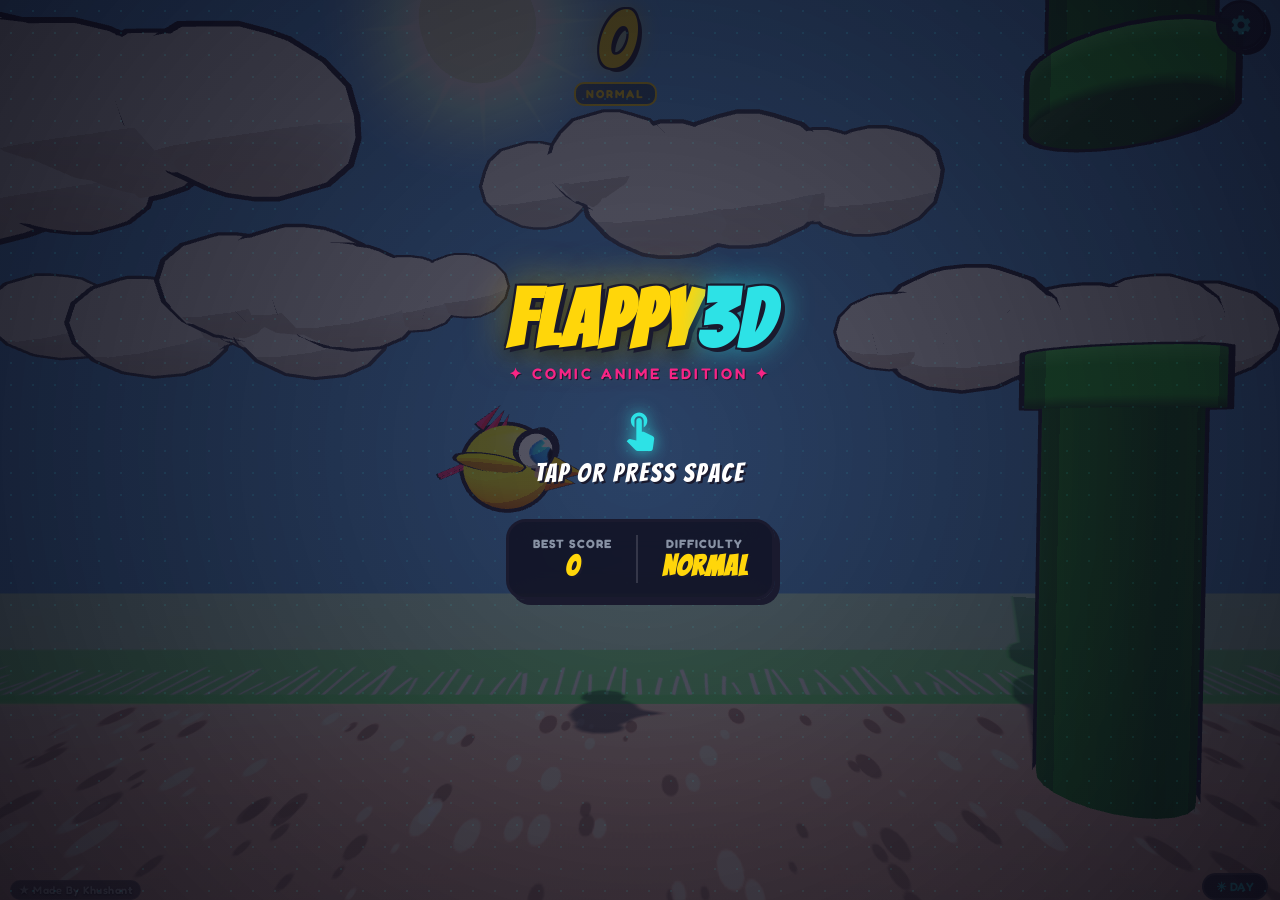
<file: game/index.html>
<!DOCTYPE html>
<html lang="en">
<head>
    <meta charset="UTF-8">
    <meta name="viewport" content="width=device-width, initial-scale=1.0, maximum-scale=1.0, user-scalable=no, viewport-fit=cover">
    <meta name="theme-color" content="#0f0e17">
    <meta name="description" content="Flappy Bird 3D - Anime Comic Arcade">
    <title>Flappy Bird 3D</title>
    <!-- Comic/Anime fonts: Bangers (title) + Fredoka (UI) -->
    <link rel="preconnect" href="https://fonts.googleapis.com">
    <link href="https://fonts.googleapis.com/css2?family=Bangers&family=Fredoka:wght@400;600;700&display=swap" rel="stylesheet">
    <link rel="stylesheet" href="css/style.css">
</head>
<body>
    <!-- 3D WebGL Canvas Container -->
    <div id="game-canvas-container"></div>

    <!-- Screen Flash Overlay (for score / hit effects) -->
    <div id="screen-flash"></div>

    <!-- FPS Counter -->
    <div id="fps-counter" style="display: none;">60 FPS</div>

    <!-- Bottom Left Subtle Author Badge -->
    <div id="bottom-watermark" class="bottom-author-badge">★ Made By Khushant</div>

    <!-- Weather / Time HUD badge -->
    <div id="weather-label" class="weather-label hidden">🌤 DAY</div>

    <!-- HUD Overlay -->
    <div id="hud-overlay">
        <div class="hud-left">
            <button id="hud-btn-pause" class="icon-btn ui-interactive" title="Pause Game" style="display: none;">
                <svg viewBox="0 0 24 24"><path d="M6 19h4V5H6v14zm8-14v14h4V5h-4z"/></svg>
            </button>
        </div>

        <div class="hud-center">
            <div id="hud-score">0</div>
            <div id="hud-difficulty-badge" class="difficulty-badge diff-normal">NORMAL</div>
        </div>

        <div class="hud-right">
            <button id="hud-btn-settings" class="icon-btn ui-interactive" title="Open Settings">
                <svg viewBox="0 0 24 24"><path d="M19.14 12.94c.04-.3.06-.61.06-.94 0-.32-.02-.64-.07-.94l2.03-1.58c.18-.14.23-.41.12-.61l-1.92-3.32c-.12-.22-.37-.29-.59-.22l-2.39.96c-.5-.38-1.03-.7-1.62-.94l-.36-2.54c-.04-.24-.24-.41-.48-.41h-3.84c-.24 0-.43.17-.47.41l-.36 2.54c-.59.24-1.13.57-1.62.94l-2.39-.96c-.22-.08-.47 0-.59.22L2.74 8.87c-.12.21-.08.47.12.61l2.03 1.58c-.05.3-.09.63-.09.94s.02.64.07.94l-2.03 1.58c-.18.14-.23.41-.12.61l1.92 3.32c.12.22.37.29.59.22l2.39-.96c.5.38 1.03.7 1.62.94l.36 2.54c.05.24.24.41.48.41h3.84c.24 0 .44-.17.47-.41l.36-2.54c.59-.24 1.13-.56 1.62-.94l2.39.96c.22.08.47 0 .59-.22l1.92-3.32c.12-.22.07-.47-.12-.61l-2.01-1.58zM12 15.6c-1.98 0-3.6-1.62-3.6-3.6s1.62-3.6 3.6-3.6 3.6 1.62 3.6 3.6-1.62 3.6-3.6 3.6z"/></svg>
            </button>
        </div>
    </div>

    <!-- Score Popup Word (NICE! / GREAT! / PERFECT!) -->
    <div id="score-popup" class="score-popup hidden"></div>

    <!-- Start / Title Screen -->
    <div id="start-screen" class="overlay-screen">
        <div class="title-banner">
            <h1 class="game-title">FLAPPY<span>3D</span></h1>
            <p class="subtitle">✦ COMIC ANIME EDITION ✦</p>
        </div>

        <div class="tap-hint">
            <svg class="tap-icon" viewBox="0 0 24 24"><path d="M9 11.24V7.5C9 6.12 10.12 5 11.5 5S14 6.12 14 7.5v3.74c1.21-.81 2-2.18 2-3.74C16 5.01 13.99 3 11.5 3S7 5.01 7 7.5c0 1.56.79 2.93 2 3.74zm9.84 4.63l-4.54-2.26c-.17-.07-.35-.11-.54-.11H13v-6c0-.83-.67-1.5-1.5-1.5S10 6.67 10 7.5v10.74l-3.43-.72c-.08-.01-.15-.02-.24-.02-.31 0-.59.13-.79.33l-.79.8 4.94 4.94c.27.27.65.43 1.06.43h6.79c.75 0 1.33-.55 1.44-1.28l.75-5.27c.01-.07.02-.14.02-.2 0-.62-.38-1.16-.91-1.38z"/></svg>
            <span>TAP OR PRESS SPACE</span>
        </div>

        <div class="start-info-card">
            <div class="info-item">
                <span>BEST SCORE</span>
                <span id="start-highscore" class="info-val">0</span>
            </div>
            <div class="info-divider"></div>
            <div class="info-item">
                <span>DIFFICULTY</span>
                <span id="start-difficulty" class="info-val">NORMAL</span>
            </div>
        </div>
    </div>

    <!-- Pause Screen -->
    <div id="pause-screen" class="overlay-screen hidden">
        <div class="game-over-card">
            <h2 class="game-over-title" style="color: #2DE2E6;">⏸ PAUSED</h2>
            <div style="margin: 16px 0; font-size: 1rem; color: #b0bec5;">Take a breather!</div>
            <div class="card-actions" style="flex-direction: column;">
                <button id="btn-resume" class="btn-primary">▶ RESUME</button>
            </div>
        </div>
    </div>

    <!-- Game Over Screen -->
    <div id="game-over-screen" class="overlay-screen hidden">
        <div class="game-over-card">
            <h2 class="game-over-title">GAME OVER!</h2>
            <div id="gameover-badge" class="new-best-badge hidden">★ NEW HIGH SCORE! ★</div>

            <div class="score-stats-grid">
                <div class="stat-box">
                    <div class="stat-label">SCORE</div>
                    <div id="gameover-score" class="stat-num">0</div>
                </div>
                <div class="stat-box">
                    <div class="stat-label">BEST</div>
                    <div id="gameover-highscore" class="stat-num">0</div>
                </div>
            </div>

            <div class="medal-section">
                <div class="stat-label" style="margin-bottom: 6px;">MEDAL</div>
                <div id="gameover-medal" class="medal-chip medal-none">NONE</div>
            </div>

            <div class="card-actions">
                <button id="btn-restart" class="btn-primary">PLAY AGAIN</button>
                <button id="btn-gameover-settings" class="btn-secondary">⚙</button>
            </div>
        </div>
    </div>

    <!-- Settings Modal -->
    <div id="settings-modal">
        <div class="settings-card">
            <div class="settings-header">
                <div class="settings-title-container">
                    <h2>⚙ SETTINGS</h2>
                    <span class="settings-author-badge">★ Made By Khushant</span>
                </div>
                <button id="btn-close-settings" class="close-btn" title="Close Settings">&times;</button>
            </div>

            <div class="settings-body">
                <!-- Group 1: Gameplay -->
                <div class="setting-group-title">🎮 Gameplay</div>
                <div class="setting-item">
                    <div class="setting-label">
                        <span class="setting-name">Difficulty</span>
                        <span class="setting-desc">Speed, gap size &amp; physics</span>
                    </div>
                    <select id="setting-difficulty" class="custom-select">
                        <option value="easy">Easy (Relaxed)</option>
                        <option value="normal">Normal (Classic)</option>
                        <option value="hard">Hard (Fast)</option>
                        <option value="insane">Insane (Moving)</option>
                    </select>
                </div>

                <div class="setting-item">
                    <div class="setting-label">
                        <span class="setting-name">Tap Force</span>
                        <span class="setting-desc">Jump bounce sensitivity</span>
                    </div>
                    <input id="setting-sensitivity" type="range" class="range-slider" min="70" max="130" value="100">
                </div>

                <!-- Group 2: Audio -->
                <div class="setting-group-title">🎵 Audio &amp; Sound</div>
                <div class="setting-item">
                    <div class="setting-label">
                        <span class="setting-name">Music</span>
                        <span class="setting-desc">Retro synthwave melody</span>
                    </div>
                    <label class="switch">
                        <input id="setting-music" type="checkbox">
                        <span class="slider"></span>
                    </label>
                </div>

                <div class="setting-item">
                    <div class="setting-label">
                        <span class="setting-name">Music Volume</span>
                    </div>
                    <input id="setting-music-vol" type="range" class="range-slider" min="0" max="100" value="60">
                </div>

                <div class="setting-item">
                    <div class="setting-label">
                        <span class="setting-name">Sound Effects</span>
                        <span class="setting-desc">Flap, chimes &amp; collisions</span>
                    </div>
                    <label class="switch">
                        <input id="setting-sfx" type="checkbox">
                        <span class="slider"></span>
                    </label>
                </div>

                <div class="setting-item">
                    <div class="setting-label">
                        <span class="setting-name">SFX Volume</span>
                    </div>
                    <input id="setting-sfx-vol" type="range" class="range-slider" min="0" max="100" value="80">
                </div>

                <!-- Group 3: Customization -->
                <div class="setting-group-title">🎨 Customization</div>
                <div class="setting-item">
                    <div class="setting-label">
                        <span class="setting-name">Bird Skin</span>
                        <span class="setting-desc">Anime-style 3D bird</span>
                    </div>
                    <select id="setting-skin" class="custom-select">
                        <option value="classic">Classic Goldie</option>
                        <option value="cyber">Cyber Neon</option>
                        <option value="phoenix">Crimson Phoenix</option>
                        <option value="shadow">Shadow Ninja</option>
                    </select>
                </div>

                <div class="setting-item">
                    <div class="setting-label">
                        <span class="setting-name">Pipe Style</span>
                        <span class="setting-desc">Toon obstacle theme</span>
                    </div>
                    <select id="setting-pipe" class="custom-select">
                        <option value="classic">Classic Emerald</option>
                        <option value="brass">Steampunk Brass</option>
                        <option value="cyber">Cyberpunk Glow</option>
                    </select>
                </div>

                <div class="setting-item">
                    <div class="setting-label">
                        <span class="setting-name">Sky &amp; Atmosphere</span>
                        <span class="setting-desc">Time of day &amp; weather</span>
                    </div>
                    <select id="setting-theme" class="custom-select">
                        <option value="dynamic">Dynamic Cycle (Auto)</option>
                        <option value="day">Sunny Afternoon</option>
                        <option value="sunset">Golden Sunset</option>
                        <option value="night">Midnight Stars</option>
                        <option value="rain">Thunderstorm &amp; Rain</option>
                    </select>
                </div>

                <!-- Group 4: Visuals -->
                <div class="setting-group-title">✨ Visuals &amp; Performance</div>
                <div class="setting-item">
                    <div class="setting-label">
                        <span class="setting-name">Quality Preset</span>
                        <span class="setting-desc">Shadows &amp; particles</span>
                    </div>
                    <select id="setting-graphics" class="custom-select">
                        <option value="high">High (Shadows + FX)</option>
                        <option value="medium">Medium</option>
                        <option value="low">Low (Battery Saver)</option>
                    </select>
                </div>

                <div class="setting-item">
                    <div class="setting-label">
                        <span class="setting-name">Show FPS</span>
                        <span class="setting-desc">Display frame counter</span>
                    </div>
                    <label class="switch">
                        <input id="setting-fps" type="checkbox">
                        <span class="slider"></span>
                    </label>
                </div>

                <!-- Group 5: Data -->
                <div class="setting-group-title">🗑 Data</div>
                <div class="setting-item" style="padding-top: 4px;">
                    <button id="btn-reset-scores" class="btn-danger">RESET HIGH SCORES</button>
                </div>
            </div>
        </div>
    </div>

    <!-- Scripts -->
    <script src="js/three.min.js"></script>
    <script src="js/textures.js"></script>
    <script src="js/audio.js"></script>
    <script src="js/models.js"></script>
    <script src="js/game.js"></script>
    <script src="js/ui.js"></script>
    <script>
        window.addEventListener('DOMContentLoaded', () => {
            const game = new FlappyGame();
            window.flappyGame = game;
            window.uiManager = new UIManager(game);
        });
    </script>
</body>
</html>
</file>
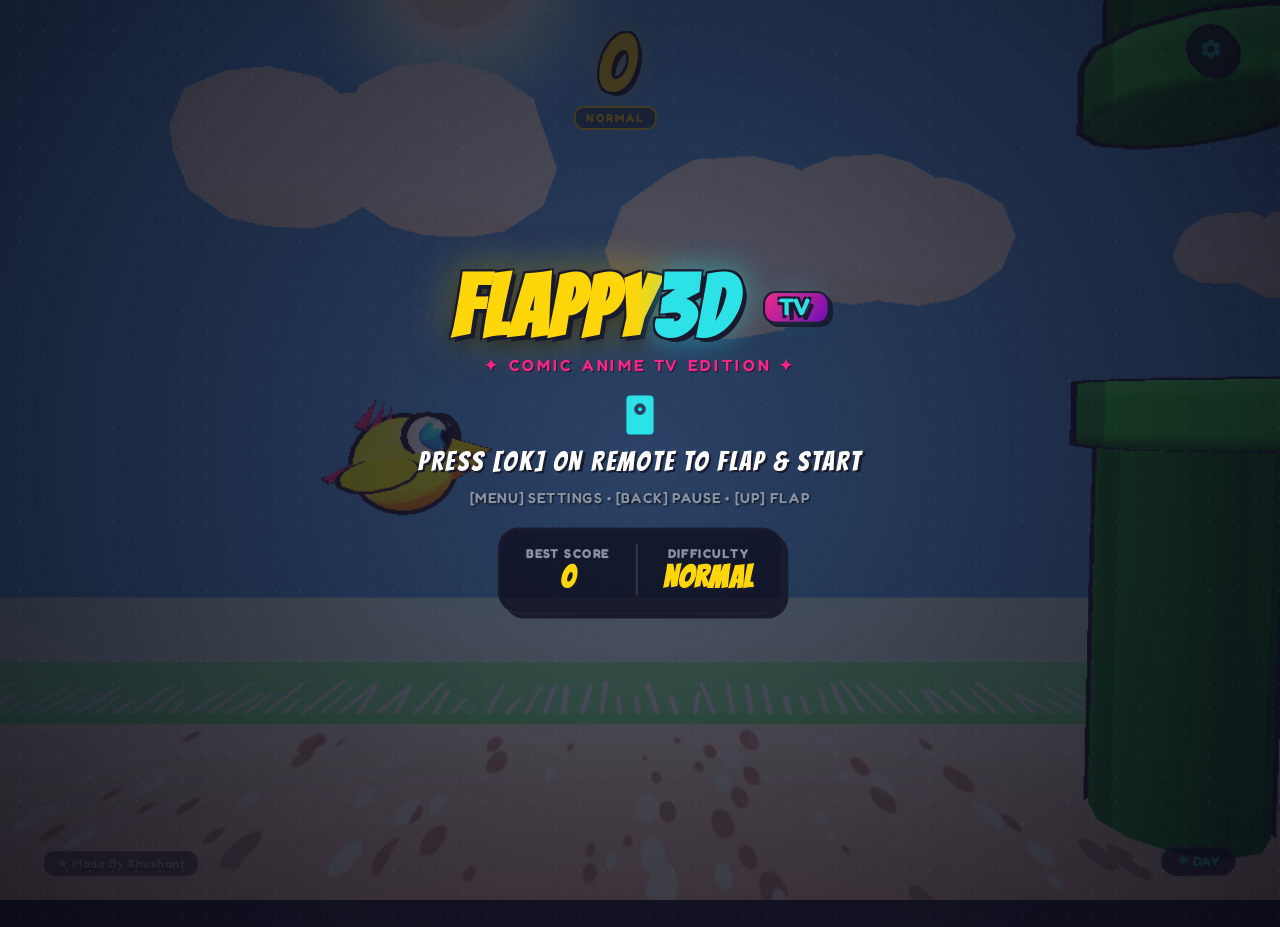
<file: tv/game/index.html>
<!DOCTYPE html>
<html lang="en">
<head>
    <meta charset="UTF-8">
    <meta name="viewport" content="width=device-width, initial-scale=1.0, maximum-scale=1.0, user-scalable=no, viewport-fit=cover">
    <meta name="theme-color" content="#0f0e17">
    <meta name="description" content="Flappy Bird 3D - Anime Comic Arcade">
    <title>Flappy Bird 3D</title>
    <!-- Comic/Anime fonts: Bangers (title) + Fredoka (UI) -->
    <link rel="preconnect" href="https://fonts.googleapis.com">
    <link href="https://fonts.googleapis.com/css2?family=Bangers&family=Fredoka:wght@400;600;700&display=swap" rel="stylesheet">
    <link rel="stylesheet" href="css/style.css">
</head>
<body>
    <!-- 3D WebGL Canvas Container -->
    <div id="game-canvas-container"></div>

    <!-- Screen Flash Overlay (for score / hit effects) -->
    <div id="screen-flash"></div>

    <!-- FPS Counter -->
    <div id="fps-counter" style="display: none;">60 FPS</div>

    <!-- Bottom Left Subtle Author Badge -->
    <div id="bottom-watermark" class="bottom-author-badge">★ Made By Khushant</div>

    <!-- Weather / Time HUD badge -->
    <div id="weather-label" class="weather-label hidden">🌤 DAY</div>

    <!-- HUD Overlay -->
    <div id="hud-overlay">
        <div class="hud-left">
            <button id="hud-btn-pause" class="icon-btn ui-interactive" title="Pause Game" style="display: none;">
                <svg viewBox="0 0 24 24"><path d="M6 19h4V5H6v14zm8-14v14h4V5h-4z"/></svg>
            </button>
        </div>

        <div class="hud-center">
            <div id="hud-score">0</div>
            <div id="hud-difficulty-badge" class="difficulty-badge diff-normal">NORMAL</div>
        </div>

        <div class="hud-right">
            <button id="hud-btn-settings" class="icon-btn ui-interactive" title="Open Settings">
                <svg viewBox="0 0 24 24"><path d="M19.14 12.94c.04-.3.06-.61.06-.94 0-.32-.02-.64-.07-.94l2.03-1.58c.18-.14.23-.41.12-.61l-1.92-3.32c-.12-.22-.37-.29-.59-.22l-2.39.96c-.5-.38-1.03-.7-1.62-.94l-.36-2.54c-.04-.24-.24-.41-.48-.41h-3.84c-.24 0-.43.17-.47.41l-.36 2.54c-.59.24-1.13.57-1.62.94l-2.39-.96c-.22-.08-.47 0-.59.22L2.74 8.87c-.12.21-.08.47.12.61l2.03 1.58c-.05.3-.09.63-.09.94s.02.64.07.94l-2.03 1.58c-.18.14-.23.41-.12.61l1.92 3.32c.12.22.37.29.59.22l2.39-.96c.5.38 1.03.7 1.62.94l.36 2.54c.05.24.24.41.48.41h3.84c.24 0 .44-.17.47-.41l.36-2.54c.59-.24 1.13-.56 1.62-.94l2.39.96c.22.08.47 0 .59-.22l1.92-3.32c.12-.22.07-.47-.12-.61l-2.01-1.58zM12 15.6c-1.98 0-3.6-1.62-3.6-3.6s1.62-3.6 3.6-3.6 3.6 1.62 3.6 3.6-1.62 3.6-3.6 3.6z"/></svg>
            </button>
        </div>
    </div>

    <!-- Score Popup Word (NICE! / GREAT! / PERFECT!) -->
    <div id="score-popup" class="score-popup hidden"></div>

    <!-- Start / Title Screen -->
    <div id="start-screen" class="overlay-screen">
        <div class="title-banner">
            <h1 class="game-title">FLAPPY<span>3D</span> <span class="tv-badge">TV</span></h1>
            <p class="subtitle">✦ COMIC ANIME TV EDITION ✦</p>
        </div>

        <div class="tap-hint">
            <svg class="tap-icon" viewBox="0 0 24 24"><path d="M7 2h10a2 2 0 0 1 2 2v16a2 2 0 0 1-2 2H7a2 2 0 0 1-2-2V4a2 2 0 0 1 2-2zm5 4a3 3 0 1 0 0 6 3 3 0 0 0 0-6zm0 2a1 1 0 1 1 0 2 1 1 0 0 1 0-2zm-3 8h6v2H9v-2zm0 3h6v2H9v-2z"/></svg>
            <span>PRESS [OK] ON REMOTE TO FLAP &amp; START</span>
            <div class="remote-subhint">[MENU] SETTINGS • [BACK] PAUSE • [UP] FLAP</div>
        </div>

        <div class="start-info-card">
            <div class="info-item">
                <span>BEST SCORE</span>
                <span id="start-highscore" class="info-val">0</span>
            </div>
            <div class="info-divider"></div>
            <div class="info-item">
                <span>DIFFICULTY</span>
                <span id="start-difficulty" class="info-val">NORMAL</span>
            </div>
        </div>
    </div>

    <!-- Pause Screen -->
    <div id="pause-screen" class="overlay-screen hidden">
        <div class="game-over-card">
            <h2 class="game-over-title" style="color: #2DE2E6;">⏸ PAUSED</h2>
            <div style="margin: 16px 0; font-size: 1rem; color: #b0bec5;">Take a breather!</div>
            <div class="card-actions" style="flex-direction: column;">
                <button id="btn-resume" class="btn-primary">▶ RESUME</button>
            </div>
        </div>
    </div>

    <!-- Game Over Screen -->
    <div id="game-over-screen" class="overlay-screen hidden">
        <div class="game-over-card">
            <h2 class="game-over-title">GAME OVER!</h2>
            <div id="gameover-badge" class="new-best-badge hidden">★ NEW HIGH SCORE! ★</div>

            <div class="score-stats-grid">
                <div class="stat-box">
                    <div class="stat-label">SCORE</div>
                    <div id="gameover-score" class="stat-num">0</div>
                </div>
                <div class="stat-box">
                    <div class="stat-label">BEST</div>
                    <div id="gameover-highscore" class="stat-num">0</div>
                </div>
            </div>

            <div class="medal-section">
                <div class="stat-label" style="margin-bottom: 6px;">MEDAL</div>
                <div id="gameover-medal" class="medal-chip medal-none">NONE</div>
            </div>

            <div class="card-actions">
                <button id="btn-restart" class="btn-primary">PLAY AGAIN</button>
                <button id="btn-gameover-settings" class="btn-secondary">⚙</button>
            </div>
        </div>
    </div>

    <!-- Settings Modal -->
    <div id="settings-modal">
        <div class="settings-card">
            <div class="settings-header">
                <div class="settings-title-container">
                    <h2>⚙ SETTINGS</h2>
                    <span class="settings-author-badge">★ Made By Khushant</span>
                </div>
                <button id="btn-close-settings" class="close-btn" title="Close Settings">&times;</button>
            </div>

            <div class="settings-body">
                <!-- Group 1: Gameplay -->
                <div class="setting-group-title">🎮 Gameplay</div>
                <div class="setting-item">
                    <div class="setting-label">
                        <span class="setting-name">Difficulty</span>
                        <span class="setting-desc">Speed, gap size &amp; physics</span>
                    </div>
                    <select id="setting-difficulty" class="custom-select">
                        <option value="easy">Easy (Relaxed)</option>
                        <option value="normal">Normal (Classic)</option>
                        <option value="hard">Hard (Fast)</option>
                        <option value="insane">Insane (Moving)</option>
                    </select>
                </div>

                <div class="setting-item">
                    <div class="setting-label">
                        <span class="setting-name">Tap Force</span>
                        <span class="setting-desc">Jump bounce sensitivity</span>
                    </div>
                    <input id="setting-sensitivity" type="range" class="range-slider" min="70" max="130" value="100">
                </div>

                <!-- Group 2: Audio -->
                <div class="setting-group-title">🎵 Audio &amp; Sound</div>
                <div class="setting-item">
                    <div class="setting-label">
                        <span class="setting-name">Music</span>
                        <span class="setting-desc">Retro synthwave melody</span>
                    </div>
                    <label class="switch">
                        <input id="setting-music" type="checkbox">
                        <span class="slider"></span>
                    </label>
                </div>

                <div class="setting-item">
                    <div class="setting-label">
                        <span class="setting-name">Music Volume</span>
                    </div>
                    <input id="setting-music-vol" type="range" class="range-slider" min="0" max="100" value="60">
                </div>

                <div class="setting-item">
                    <div class="setting-label">
                        <span class="setting-name">Sound Effects</span>
                        <span class="setting-desc">Flap, chimes &amp; collisions</span>
                    </div>
                    <label class="switch">
                        <input id="setting-sfx" type="checkbox">
                        <span class="slider"></span>
                    </label>
                </div>

                <div class="setting-item">
                    <div class="setting-label">
                        <span class="setting-name">SFX Volume</span>
                    </div>
                    <input id="setting-sfx-vol" type="range" class="range-slider" min="0" max="100" value="80">
                </div>

                <!-- Group 3: Customization -->
                <div class="setting-group-title">🎨 Customization</div>
                <div class="setting-item">
                    <div class="setting-label">
                        <span class="setting-name">Bird Skin</span>
                        <span class="setting-desc">Anime-style 3D bird</span>
                    </div>
                    <select id="setting-skin" class="custom-select">
                        <option value="classic">Classic Goldie</option>
                        <option value="cyber">Cyber Neon</option>
                        <option value="phoenix">Crimson Phoenix</option>
                        <option value="shadow">Shadow Ninja</option>
                    </select>
                </div>

                <div class="setting-item">
                    <div class="setting-label">
                        <span class="setting-name">Pipe Style</span>
                        <span class="setting-desc">Toon obstacle theme</span>
                    </div>
                    <select id="setting-pipe" class="custom-select">
                        <option value="classic">Classic Emerald</option>
                        <option value="brass">Steampunk Brass</option>
                        <option value="cyber">Cyberpunk Glow</option>
                    </select>
                </div>

                <div class="setting-item">
                    <div class="setting-label">
                        <span class="setting-name">Sky &amp; Atmosphere</span>
                        <span class="setting-desc">Time of day &amp; weather</span>
                    </div>
                    <select id="setting-theme" class="custom-select">
                        <option value="dynamic">Dynamic Cycle (Auto)</option>
                        <option value="day">Sunny Afternoon</option>
                        <option value="sunset">Golden Sunset</option>
                        <option value="night">Midnight Stars</option>
                        <option value="rain">Thunderstorm &amp; Rain</option>
                    </select>
                </div>

                <!-- Group 4: Visuals -->
                <div class="setting-group-title">✨ Visuals &amp; Performance</div>
                <div class="setting-item">
                    <div class="setting-label">
                        <span class="setting-name">Quality Preset</span>
                        <span class="setting-desc">Performance &amp; resolution</span>
                    </div>
                    <select id="setting-graphics" class="custom-select">
                        <option value="high">High (Full 1080p)</option>
                        <option value="medium" selected>Balanced 60 FPS (Recommended)</option>
                        <option value="low">Ultra Lightweight (Smooth)</option>
                    </select>
                </div>

                <div class="setting-item">
                    <div class="setting-label">
                        <span class="setting-name">Show FPS</span>
                        <span class="setting-desc">Display frame counter</span>
                    </div>
                    <label class="switch">
                        <input id="setting-fps" type="checkbox">
                        <span class="slider"></span>
                    </label>
                </div>

                <!-- Group 5: Data -->
                <div class="setting-group-title">🗑 Data</div>
                <div class="setting-item" style="padding-top: 4px;">
                    <button id="btn-reset-scores" class="btn-danger">RESET HIGH SCORES</button>
                </div>
            </div>
        </div>
    </div>

    <!-- Scripts -->
    <script src="js/three.min.js"></script>
    <script src="js/textures.js"></script>
    <script src="js/audio.js"></script>
    <script src="js/models.js"></script>
    <script src="js/game.js"></script>
    <script src="js/ui.js"></script>
    <script src="js/tv-remote.js"></script>
    <script>
        window.addEventListener('DOMContentLoaded', () => {
            const game = new FlappyGame();
            window.flappyGame = game;
            window.uiManager = new UIManager(game);
            window.tvRemote = new TVRemoteManager(game, window.uiManager);
        });
    </script>
</body>
</html>
</file>
<file: game/css/style.css>
/* style.css — Comic Anime Edition for Flappy Bird 3D */

/* =========================================================
   FONTS  —  Bangers (comic bold), Fredoka (clean UI)
   Falls back gracefully if Google Fonts offline
   ========================================================= */
@import url('https://fonts.googleapis.com/css2?family=Bangers&family=Fredoka:wght@400;600;700&display=swap');

/* =========================================================
   DESIGN TOKENS
   ========================================================= */
:root {
    /* Primary palette */
    --yellow:   #FFD60A;
    --yellow-dk:#CC9B00;
    --cyan:     #2DE2E6;
    --cyan-dk:  #00B4B8;
    --pink:     #F72585;
    --purple:   #7209B7;
    --navy:     #1a1a2e;
    --navy2:    #16213e;
    --navy3:    #0f3460;
    --white:    #FFFFFF;
    --offwhite: #E8E8F0;
    --muted:    #8892A4;
    --danger:   #FF4040;
    --success:  #39FF14;

    /* Glass */
    --glass-bg:   rgba(15, 14, 30, 0.80);
    --glass-card: rgba(255, 255, 255, 0.07);
    --glass-brd:  rgba(255, 255, 255, 0.14);

    /* Comic hard shadow offset */
    --shadow-hard: 5px 5px 0px var(--navy);
    --border-thick: 3px solid var(--navy);
}

/* =========================================================
   RESET & BASE
   ========================================================= */
*, *::before, *::after {
    box-sizing: border-box;
    margin: 0;
    padding: 0;
    -webkit-tap-highlight-color: transparent;
    user-select: none;
    -webkit-user-select: none;
}

html, body {
    width: 100%;
    height: 100%;
    overflow: hidden;
    background: var(--navy);
    font-family: 'Fredoka', 'Segoe UI', Roboto, sans-serif;
    color: var(--white);
    touch-action: none;
    -webkit-touch-callout: none;
}

/* =========================================================
   CANVAS
   ========================================================= */
#game-canvas-container {
    position: absolute;
    inset: 0;
    z-index: 1;
}

canvas {
    display: block;
    width: 100%;
    height: 100%;
}

/* =========================================================
   SCREEN FLASH  (hit = red, score = yellow)
   ========================================================= */
#screen-flash {
    position: absolute;
    inset: 0;
    z-index: 90;
    pointer-events: none;
    opacity: 0;
}

#screen-flash.flash-score {
    animation: flashScore 0.22s ease-out forwards;
}

#screen-flash.flash-hit {
    animation: flashHit 0.28s ease-out forwards;
}

@keyframes flashScore {
    0%   { background: rgba(255, 214, 10, 0.55); opacity: 1; }
    100% { background: rgba(255, 214, 10, 0); opacity: 0; }
}

@keyframes flashHit {
    0%   { background: rgba(255, 40, 40, 0.65); opacity: 1; }
    60%  { background: rgba(255, 40, 40, 0.3);  opacity: 0.7; }
    100% { background: rgba(255, 40, 40, 0);    opacity: 0; }
}

/* =========================================================
   SCORE POPUP WORD  (NICE! / GREAT! / PERFECT!)
   ========================================================= */
#score-popup {
    position: absolute;
    left: 50%;
    top: 38%;
    transform: translateX(-50%) translateY(0) scale(1);
    font-family: 'Bangers', 'Impact', cursive;
    font-size: 3.6rem;
    letter-spacing: 3px;
    color: var(--yellow);
    text-shadow:
        3px 3px 0 var(--navy),
       -1px -1px 0 var(--navy),
        0 0 20px rgba(255, 214, 10, 0.9);
    pointer-events: none;
    z-index: 95;
    white-space: nowrap;
}

#score-popup.show {
    animation: popupWord 0.75s cubic-bezier(0.175, 0.885, 0.32, 1.275) forwards;
}

#score-popup.hidden {
    opacity: 0;
    visibility: hidden;
}

@keyframes popupWord {
    0%   { opacity: 0;   transform: translateX(-50%) translateY(10px) scale(0.6); }
    25%  { opacity: 1;   transform: translateX(-50%) translateY(-6px) scale(1.2); }
    60%  { opacity: 1;   transform: translateX(-50%) translateY(0)    scale(1.0); }
    100% { opacity: 0;   transform: translateX(-50%) translateY(-30px) scale(0.85); }
}

/* =========================================================
   WEATHER LABEL HUD
   ========================================================= */
.weather-label {
    position: absolute;
    bottom: env(safe-area-inset-bottom, 10px);
    right: 12px;
    background: var(--glass-bg);
    border: 2px solid var(--glass-brd);
    border-radius: 20px;
    padding: 4px 12px;
    font-size: 0.75rem;
    font-weight: 600;
    color: var(--cyan);
    z-index: 10;
    pointer-events: none;
    backdrop-filter: blur(8px);
}

/* =========================================================
   HUD OVERLAY
   ========================================================= */
#hud-overlay {
    position: absolute;
    top: 0;
    left: 0;
    width: 100%;
    padding: env(safe-area-inset-top, 14px) 14px 0;
    display: flex;
    justify-content: space-between;
    align-items: flex-start;
    z-index: 10;
    pointer-events: none;
}

.hud-left, .hud-right {
    display: flex;
    align-items: center;
    gap: 10px;
    pointer-events: auto;
}

.hud-center {
    display: flex;
    flex-direction: column;
    align-items: center;
    pointer-events: none;
}

/* =========================================================
   SCORE DISPLAY  — big comic badge
   ========================================================= */
#hud-score {
    font-family: 'Bangers', 'Impact', cursive;
    font-size: 5rem;
    line-height: 1;
    color: var(--yellow);
    text-shadow:
        4px  4px 0 var(--navy),
       -2px -2px 0 var(--navy),
        2px -2px 0 var(--navy),
       -2px  2px 0 var(--navy),
        0 0 24px rgba(255, 214, 10, 0.75);
    transition: transform 0.1s ease;
}

.score-pop {
    animation: popAnim 0.2s cubic-bezier(0.175, 0.885, 0.32, 1.275);
}

@keyframes popAnim {
    0%   { transform: scale(1); }
    50%  { transform: scale(1.4) rotate(-3deg); }
    100% { transform: scale(1) rotate(0); }
}

/* =========================================================
   DIFFICULTY BADGE
   ========================================================= */
.difficulty-badge {
    margin-top: 2px;
    font-size: 0.72rem;
    font-weight: 700;
    padding: 3px 10px;
    border-radius: 10px;
    letter-spacing: 2px;
    background: rgba(0,0,0,0.5);
    border: 2px solid currentColor;
    text-transform: uppercase;
}

.diff-easy   { color: #81c784; }
.diff-normal { color: #FFD60A; }
.diff-hard   { color: #ff7043; }
.diff-insane { color: #F72585; box-shadow: 0 0 10px rgba(247,37,133,0.6); }

/* =========================================================
   HUD ICON BUTTONS
   ========================================================= */
.icon-btn {
    width: 50px;
    height: 50px;
    border-radius: 50%;
    background: var(--glass-bg);
    backdrop-filter: blur(14px);
    -webkit-backdrop-filter: blur(14px);
    border: var(--border-thick);
    color: var(--white);
    display: flex;
    justify-content: center;
    align-items: center;
    cursor: pointer;
    box-shadow: var(--shadow-hard);
    transition: transform 0.15s ease, box-shadow 0.15s ease;
}

.icon-btn:active {
    transform: translate(3px, 3px);
    box-shadow: 2px 2px 0 var(--navy);
}

.icon-btn svg {
    width: 24px;
    height: 24px;
    fill: var(--cyan);
}

#hud-btn-settings svg {
    transition: transform 0.3s ease;
}

#hud-btn-settings:active svg {
    transform: rotate(90deg);
}

#fps-counter {
    position: absolute;
    bottom: calc(env(safe-area-inset-bottom, 8px) + 26px);
    left: 10px;
    font-size: 0.72rem;
    font-weight: 700;
    color: var(--success);
    background: rgba(0,0,0,0.6);
    padding: 2px 10px;
    border-radius: 8px;
    border: 1px solid var(--success);
    z-index: 10;
    pointer-events: none;
}

/* Bottom Left Discreet Author Watermark */
.bottom-author-badge {
    position: absolute;
    bottom: env(safe-area-inset-bottom, 8px);
    left: 10px;
    font-family: 'Fredoka', sans-serif;
    font-size: 0.68rem;
    font-weight: 600;
    letter-spacing: 0.5px;
    color: rgba(255, 255, 255, 0.70);
    background: rgba(15, 14, 30, 0.55);
    padding: 2px 8px;
    border-radius: 10px;
    border: 1px solid rgba(255, 255, 255, 0.12);
    backdrop-filter: blur(6px);
    -webkit-backdrop-filter: blur(6px);
    pointer-events: none;
    z-index: 10;
    text-shadow: 0 1px 2px rgba(0, 0, 0, 0.8);
}

/* =========================================================
   OVERLAY SCREENS
   ========================================================= */
.overlay-screen {
    position: absolute;
    inset: 0;
    z-index: 20;
    display: flex;
    flex-direction: column;
    justify-content: center;
    align-items: center;
    padding: 20px;
    padding-top: env(safe-area-inset-top, 20px);
    opacity: 1;
    visibility: visible;
    transition: opacity 0.25s ease, visibility 0.25s ease;
    pointer-events: auto;
    touch-action: none;
    /* Halftone dot background overlay */
    background:
        radial-gradient(circle, rgba(26,26,46,0.72) 0%, rgba(10,10,22,0.90) 100%);
}

/* Halftone dots via pseudo-element */
.overlay-screen::before {
    content: '';
    position: absolute;
    inset: 0;
    background-image: radial-gradient(circle, rgba(45,226,230,0.08) 1px, transparent 1px);
    background-size: 22px 22px;
    pointer-events: none;
    z-index: 0;
}

.overlay-screen > * {
    position: relative;
    z-index: 1;
}

.overlay-screen.hidden {
    opacity: 0;
    visibility: hidden;
    pointer-events: none;
}

/* =========================================================
   START / TITLE SCREEN
   ========================================================= */
.title-banner {
    text-align: center;
    margin-bottom: 24px;
    animation: floatTitle 2.8s ease-in-out infinite;
}

@keyframes floatTitle {
    0%, 100% { transform: translateY(0) rotate(-1deg); }
    50%       { transform: translateY(-10px) rotate(1deg); }
}

.game-title {
    font-family: 'Bangers', 'Impact', cursive;
    font-size: 5rem;
    line-height: 1;
    color: var(--yellow);
    /* Multi-layer comic outline */
    text-shadow:
         4px  4px 0 var(--navy),
        -2px -2px 0 var(--navy),
         2px -2px 0 var(--navy),
        -2px  2px 0 var(--navy),
         0 8px 20px rgba(0,0,0,0.6),
         0 0 40px rgba(255,214,10,0.5);
    letter-spacing: 2px;
}

.game-title span {
    color: var(--cyan);
    text-shadow:
         4px  4px 0 var(--navy),
        -2px -2px 0 var(--navy),
         2px -2px 0 var(--navy),
        -2px  2px 0 var(--navy),
         0 0 30px rgba(45,226,230,0.7);
}

.subtitle {
    font-family: 'Fredoka', sans-serif;
    font-size: 0.95rem;
    font-weight: 600;
    color: var(--pink);
    letter-spacing: 3px;
    text-transform: uppercase;
    margin-top: 4px;
    text-shadow: 1px 1px 0 var(--navy);
}

.tap-hint {
    display: flex;
    flex-direction: column;
    align-items: center;
    gap: 8px;
    font-family: 'Bangers', cursive;
    font-size: 1.6rem;
    letter-spacing: 2px;
    color: var(--white);
    text-shadow: 2px 2px 0 var(--navy);
    animation: pulseHint 1.4s ease-in-out infinite;
}

@keyframes pulseHint {
    0%, 100% { transform: scale(1);    opacity: 0.9; }
    50%       { transform: scale(1.08); opacity: 1; color: var(--cyan); }
}

.tap-icon {
    width: 44px;
    height: 44px;
    fill: var(--cyan);
    filter: drop-shadow(0 0 8px rgba(45,226,230,0.8));
}

.start-info-card {
    margin-top: 32px;
    display: flex;
    align-items: center;
    gap: 0;
    background: var(--glass-bg);
    backdrop-filter: blur(14px);
    -webkit-backdrop-filter: blur(14px);
    border: var(--border-thick);
    border-radius: 20px;
    box-shadow: var(--shadow-hard);
    overflow: hidden;
}

.info-item {
    display: flex;
    flex-direction: column;
    align-items: center;
    padding: 14px 24px;
    font-size: 0.75rem;
    font-weight: 700;
    letter-spacing: 1px;
    color: var(--muted);
    text-transform: uppercase;
}

.info-divider {
    width: 2px;
    height: 48px;
    background: var(--glass-brd);
}

.info-val {
    font-family: 'Bangers', cursive;
    font-size: 1.8rem;
    color: var(--yellow);
    text-shadow: 2px 2px 0 var(--navy);
    line-height: 1.1;
}

/* =========================================================
   GAME OVER / PAUSE CARD  — comic panel style
   ========================================================= */
.game-over-card {
    width: 100%;
    max-width: 360px;
    background: var(--navy2);
    border: var(--border-thick);
    border-radius: 24px;
    padding: 26px 22px;
    box-shadow: var(--shadow-hard);
    display: flex;
    flex-direction: column;
    align-items: center;
    text-align: center;
    animation: popIn 0.3s cubic-bezier(0.175, 0.885, 0.32, 1.275);
}

@keyframes popIn {
    0%   { transform: scale(0.7) rotate(-4deg); opacity: 0; }
    80%  { transform: scale(1.04) rotate(1deg); }
    100% { transform: scale(1) rotate(0);       opacity: 1; }
}

.game-over-title {
    font-family: 'Bangers', 'Impact', cursive;
    font-size: 2.8rem;
    color: var(--danger);
    text-shadow:
        3px 3px 0 var(--navy),
       -1px -1px 0 var(--navy),
        0 0 20px rgba(255,64,64,0.5);
    letter-spacing: 2px;
    margin-bottom: 6px;
}

.new-best-badge {
    background: linear-gradient(135deg, var(--yellow), #FF9100);
    color: var(--navy);
    font-family: 'Bangers', cursive;
    font-size: 1rem;
    letter-spacing: 2px;
    padding: 5px 16px;
    border-radius: 10px;
    border: 2px solid var(--navy);
    box-shadow: 3px 3px 0 var(--navy);
    margin-bottom: 10px;
    animation: bounceBadge 0.55s ease infinite alternate;
}

@keyframes bounceBadge {
    0%   { transform: translateY(0) rotate(-1deg); }
    100% { transform: translateY(-5px) rotate(1deg); }
}

.score-stats-grid {
    display: grid;
    grid-template-columns: 1fr 1fr;
    gap: 12px;
    width: 100%;
    margin: 14px 0;
}

.stat-box {
    background: var(--glass-card);
    border: 2px solid var(--glass-brd);
    border-radius: 14px;
    padding: 12px;
    box-shadow: 3px 3px 0 rgba(0,0,0,0.3);
}

.stat-label {
    font-size: 0.75rem;
    font-weight: 700;
    letter-spacing: 1.5px;
    color: var(--muted);
    text-transform: uppercase;
}

.stat-num {
    font-family: 'Bangers', cursive;
    font-size: 2.6rem;
    color: var(--white);
    text-shadow: 2px 2px 0 var(--navy);
    line-height: 1.1;
}

.medal-section {
    margin-bottom: 18px;
}

.medal-chip {
    font-family: 'Bangers', cursive;
    font-size: 1.2rem;
    letter-spacing: 2px;
    padding: 7px 20px;
    border-radius: 20px;
    border: 2px solid currentColor;
    background: rgba(255,255,255,0.08);
    display: inline-block;
    box-shadow: 3px 3px 0 var(--navy);
}

.medal-none   { color: var(--muted);  border-color: var(--muted); }
.medal-bronze { color: #cd7f32; }
.medal-silver { color: #d8d8d8; }
.medal-gold   { color: var(--yellow); box-shadow: 3px 3px 0 var(--navy), 0 0 15px rgba(255,214,10,0.5); }
.medal-plat   { color: var(--cyan);   box-shadow: 3px 3px 0 var(--navy), 0 0 18px rgba(45,226,230,0.6); }

.card-actions {
    display: flex;
    gap: 10px;
    width: 100%;
}

/* =========================================================
   BUTTONS — Comic hard-shadow style
   ========================================================= */
.btn-primary {
    flex: 1;
    background: var(--cyan);
    color: var(--navy);
    border: var(--border-thick);
    border-radius: 14px;
    padding: 14px;
    font-family: 'Bangers', cursive;
    font-size: 1.3rem;
    letter-spacing: 1px;
    cursor: pointer;
    box-shadow: var(--shadow-hard);
    transition: transform 0.1s ease, box-shadow 0.1s ease;
}

.btn-primary:active {
    transform: translate(4px, 4px);
    box-shadow: 1px 1px 0 var(--navy);
}

.btn-secondary {
    background: var(--glass-card);
    border: var(--border-thick);
    color: var(--white);
    border-radius: 14px;
    padding: 14px 18px;
    font-size: 1.2rem;
    font-weight: 700;
    cursor: pointer;
    box-shadow: var(--shadow-hard);
    transition: transform 0.1s ease, box-shadow 0.1s ease;
}

.btn-secondary:active {
    transform: translate(4px, 4px);
    box-shadow: 1px 1px 0 var(--navy);
}

.btn-danger {
    background: rgba(255, 64, 64, 0.15);
    border: 2px solid var(--danger);
    color: var(--danger);
    padding: 11px;
    border-radius: 12px;
    font-family: 'Fredoka', sans-serif;
    font-size: 0.95rem;
    font-weight: 700;
    cursor: pointer;
    box-shadow: 3px 3px 0 rgba(255,64,64,0.3);
    width: 100%;
    transition: transform 0.1s, box-shadow 0.1s;
}

.btn-danger:active {
    transform: translate(2px, 2px);
    box-shadow: 1px 1px 0 rgba(255,64,64,0.3);
    background: rgba(255, 64, 64, 0.3);
}

/* =========================================================
   SETTINGS MODAL
   ========================================================= */
#settings-modal {
    position: absolute;
    inset: 0;
    z-index: 50;
    background: rgba(5, 5, 15, 0.82);
    backdrop-filter: blur(14px);
    -webkit-backdrop-filter: blur(14px);
    display: flex;
    justify-content: center;
    align-items: center;
    padding: 16px;
    padding-top: env(safe-area-inset-top, 16px);
    opacity: 0;
    visibility: hidden;
    transition: opacity 0.22s ease, visibility 0.22s ease;
}

#settings-modal.active {
    opacity: 1;
    visibility: visible;
}

.settings-card {
    width: 100%;
    max-width: 430px;
    max-height: 88vh;
    background: var(--navy2);
    border: var(--border-thick);
    border-radius: 24px;
    box-shadow: var(--shadow-hard);
    display: flex;
    flex-direction: column;
    overflow: hidden;
}

.settings-header {
    display: flex;
    justify-content: space-between;
    align-items: center;
    padding: 14px 20px;
    border-bottom: 2px solid var(--glass-brd);
    background: var(--navy3);
}

.settings-title-container {
    display: flex;
    flex-direction: column;
    align-items: flex-start;
    gap: 1px;
}

.settings-header h2 {
    font-family: 'Bangers', cursive;
    font-size: 1.7rem;
    letter-spacing: 2px;
    color: var(--cyan);
    text-shadow: 2px 2px 0 var(--navy);
    line-height: 1;
}

.settings-author-badge {
    font-family: 'Fredoka', sans-serif;
    font-size: 0.70rem;
    font-weight: 600;
    letter-spacing: 0.6px;
    color: var(--yellow);
    opacity: 0.92;
    text-shadow: 1px 1px 2px rgba(0, 0, 0, 0.7);
}

.close-btn {
    background: rgba(255,255,255,0.08);
    border: 2px solid var(--glass-brd);
    color: var(--muted);
    font-size: 1.8rem;
    line-height: 1;
    padding: 2px 8px;
    border-radius: 8px;
    cursor: pointer;
    transition: color 0.2s, background 0.2s;
}

.close-btn:active {
    color: var(--white);
    background: rgba(255,255,255,0.18);
}

.settings-body {
    padding: 14px 20px;
    overflow-y: auto;
    display: flex;
    flex-direction: column;
    gap: 16px;
    -webkit-overflow-scrolling: touch;
}

.setting-group-title {
    font-family: 'Bangers', cursive;
    font-size: 1.1rem;
    letter-spacing: 2px;
    color: var(--cyan);
    text-shadow: 1px 1px 0 var(--navy);
    border-bottom: 2px solid rgba(45,226,230,0.3);
    padding-bottom: 4px;
    margin-bottom: 2px;
}

.setting-item {
    display: flex;
    justify-content: space-between;
    align-items: center;
    padding: 6px 0;
    gap: 10px;
}

.setting-label {
    display: flex;
    flex-direction: column;
    min-width: 0;
}

.setting-name {
    font-size: 0.98rem;
    font-weight: 600;
    color: var(--white);
}

.setting-desc {
    font-size: 0.72rem;
    color: var(--muted);
    margin-top: 1px;
}

/* Custom Select */
.custom-select {
    background: var(--navy3);
    border: 2px solid var(--glass-brd);
    color: var(--white);
    padding: 7px 12px;
    border-radius: 10px;
    font-family: 'Fredoka', sans-serif;
    font-size: 0.9rem;
    font-weight: 600;
    outline: none;
    cursor: pointer;
    flex-shrink: 0;
    max-width: 155px;
}

/* Toggle Switch */
.switch {
    position: relative;
    display: inline-block;
    width: 50px;
    height: 28px;
    flex-shrink: 0;
}

.switch input {
    opacity: 0;
    width: 0;
    height: 0;
}

.slider {
    position: absolute;
    cursor: pointer;
    inset: 0;
    background: #2c384a;
    border-radius: 34px;
    transition: 0.3s;
    border: 2px solid var(--glass-brd);
}

.slider::before {
    content: '';
    position: absolute;
    width: 18px;
    height: 18px;
    left: 3px;
    bottom: 3px;
    background: var(--white);
    border-radius: 50%;
    transition: 0.3s;
}

input:checked + .slider {
    background: var(--cyan);
    border-color: var(--cyan-dk);
    box-shadow: 0 0 10px rgba(45, 226, 230, 0.4);
}

input:checked + .slider::before {
    transform: translateX(22px);
}

/* Range Sliders */
.range-slider {
    -webkit-appearance: none;
    width: 110px;
    height: 6px;
    border-radius: 3px;
    background: #2c384a;
    outline: none;
    flex-shrink: 0;
}

.range-slider::-webkit-slider-thumb {
    -webkit-appearance: none;
    width: 20px;
    height: 20px;
    border-radius: 50%;
    background: var(--cyan);
    cursor: pointer;
    border: 2px solid var(--navy);
    box-shadow: 2px 2px 0 var(--navy);
}

/* =========================================================
   TOAST NOTIFICATION
   ========================================================= */
.toast-notification {
    position: fixed;
    bottom: 32px;
    left: 50%;
    transform: translateX(-50%) translateY(60px);
    background: var(--cyan);
    color: var(--navy);
    padding: 10px 22px;
    border-radius: 20px;
    border: 2px solid var(--navy);
    box-shadow: 4px 4px 0 var(--navy);
    font-family: 'Bangers', cursive;
    font-size: 1.1rem;
    letter-spacing: 1px;
    opacity: 0;
    transition: all 0.3s cubic-bezier(0.175, 0.885, 0.32, 1.275);
    z-index: 100;
    pointer-events: none;
}

.toast-notification.show {
    transform: translateX(-50%) translateY(0);
    opacity: 1;
}

/* =========================================================
   SCROLLBAR STYLING  (settings body)
   ========================================================= */
.settings-body::-webkit-scrollbar {
    width: 4px;
}

.settings-body::-webkit-scrollbar-track {
    background: transparent;
}

.settings-body::-webkit-scrollbar-thumb {
    background: var(--cyan-dk);
    border-radius: 2px;
}
</file>
<file: tv/game/css/style.css>
/* style.css — Comic Anime Edition for Flappy Bird 3D */

/* =========================================================
   FONTS  —  Bangers (comic bold), Fredoka (clean UI)
   Falls back gracefully if Google Fonts offline
   ========================================================= */
@import url('https://fonts.googleapis.com/css2?family=Bangers&family=Fredoka:wght@400;600;700&display=swap');

/* =========================================================
   DESIGN TOKENS
   ========================================================= */
:root {
    /* Primary palette */
    --yellow:   #FFD60A;
    --yellow-dk:#CC9B00;
    --cyan:     #2DE2E6;
    --cyan-dk:  #00B4B8;
    --pink:     #F72585;
    --purple:   #7209B7;
    --navy:     #1a1a2e;
    --navy2:    #16213e;
    --navy3:    #0f3460;
    --white:    #FFFFFF;
    --offwhite: #E8E8F0;
    --muted:    #8892A4;
    --danger:   #FF4040;
    --success:  #39FF14;

    /* Glass */
    --glass-bg:   rgba(15, 14, 30, 0.80);
    --glass-card: rgba(255, 255, 255, 0.07);
    --glass-brd:  rgba(255, 255, 255, 0.14);

    /* Comic hard shadow offset */
    --shadow-hard: 5px 5px 0px var(--navy);
    --border-thick: 3px solid var(--navy);
}

/* =========================================================
   RESET & BASE
   ========================================================= */
*, *::before, *::after {
    box-sizing: border-box;
    margin: 0;
    padding: 0;
    -webkit-tap-highlight-color: transparent;
    user-select: none;
    -webkit-user-select: none;
}

html, body {
    width: 100%;
    height: 100%;
    overflow: hidden;
    background: var(--navy);
    font-family: 'Fredoka', 'Segoe UI', Roboto, sans-serif;
    color: var(--white);
    touch-action: none;
    -webkit-touch-callout: none;
}

/* =========================================================
   CANVAS
   ========================================================= */
#game-canvas-container {
    position: absolute;
    inset: 0;
    z-index: 1;
}

canvas {
    display: block;
    width: 100%;
    height: 100%;
    transform: translateZ(0);
    touch-action: none;
}

/* =========================================================
   SCREEN FLASH  (hit = red, score = yellow)
   ========================================================= */
#screen-flash {
    position: absolute;
    inset: 0;
    z-index: 90;
    pointer-events: none;
    opacity: 0;
}

#screen-flash.flash-score {
    animation: flashScore 0.22s ease-out forwards;
}

#screen-flash.flash-hit {
    animation: flashHit 0.28s ease-out forwards;
}

@keyframes flashScore {
    0%   { background: rgba(255, 214, 10, 0.55); opacity: 1; }
    100% { background: rgba(255, 214, 10, 0); opacity: 0; }
}

@keyframes flashHit {
    0%   { background: rgba(255, 40, 40, 0.65); opacity: 1; }
    60%  { background: rgba(255, 40, 40, 0.3);  opacity: 0.7; }
    100% { background: rgba(255, 40, 40, 0);    opacity: 0; }
}

/* =========================================================
   SCORE POPUP WORD  (NICE! / GREAT! / PERFECT!)
   ========================================================= */
#score-popup {
    position: absolute;
    left: 50%;
    top: 38%;
    transform: translateX(-50%) translateY(0) scale(1);
    font-family: 'Bangers', 'Impact', cursive;
    font-size: 3.6rem;
    letter-spacing: 3px;
    color: var(--yellow);
    text-shadow:
        3px 3px 0 var(--navy),
       -1px -1px 0 var(--navy),
        0 0 20px rgba(255, 214, 10, 0.9);
    pointer-events: none;
    z-index: 95;
    white-space: nowrap;
}

#score-popup.show {
    animation: popupWord 0.75s cubic-bezier(0.175, 0.885, 0.32, 1.275) forwards;
}

#score-popup.hidden {
    opacity: 0;
    visibility: hidden;
}

@keyframes popupWord {
    0%   { opacity: 0;   transform: translateX(-50%) translateY(10px) scale(0.6); }
    25%  { opacity: 1;   transform: translateX(-50%) translateY(-6px) scale(1.2); }
    60%  { opacity: 1;   transform: translateX(-50%) translateY(0)    scale(1.0); }
    100% { opacity: 0;   transform: translateX(-50%) translateY(-30px) scale(0.85); }
}

/* =========================================================
   WEATHER LABEL HUD
   ========================================================= */
.weather-label {
    position: absolute;
    bottom: env(safe-area-inset-bottom, 10px);
    right: 12px;
    background: var(--glass-bg);
    border: 2px solid var(--glass-brd);
    border-radius: 20px;
    padding: 4px 12px;
    font-size: 0.75rem;
    font-weight: 600;
    color: var(--cyan);
    z-index: 10;
    pointer-events: none;
}

/* =========================================================
   HUD OVERLAY
   ========================================================= */
#hud-overlay {
    position: absolute;
    top: 0;
    left: 0;
    width: 100%;
    padding: env(safe-area-inset-top, 14px) 14px 0;
    display: flex;
    justify-content: space-between;
    align-items: flex-start;
    z-index: 10;
    pointer-events: none;
}

.hud-left, .hud-right {
    display: flex;
    align-items: center;
    gap: 10px;
    pointer-events: auto;
}

.hud-center {
    display: flex;
    flex-direction: column;
    align-items: center;
    pointer-events: none;
}

/* =========================================================
   SCORE DISPLAY  — big comic badge
   ========================================================= */
#hud-score {
    font-family: 'Bangers', 'Impact', cursive;
    font-size: 5rem;
    line-height: 1;
    color: var(--yellow);
    text-shadow:
        4px  4px 0 var(--navy),
       -2px -2px 0 var(--navy),
        2px -2px 0 var(--navy),
       -2px  2px 0 var(--navy),
        0 0 24px rgba(255, 214, 10, 0.75);
    transition: transform 0.1s ease;
}

.score-pop {
    animation: popAnim 0.2s cubic-bezier(0.175, 0.885, 0.32, 1.275);
}

@keyframes popAnim {
    0%   { transform: scale(1); }
    50%  { transform: scale(1.4) rotate(-3deg); }
    100% { transform: scale(1) rotate(0); }
}

/* =========================================================
   DIFFICULTY BADGE
   ========================================================= */
.difficulty-badge {
    margin-top: 2px;
    font-size: 0.72rem;
    font-weight: 700;
    padding: 3px 10px;
    border-radius: 10px;
    letter-spacing: 2px;
    background: rgba(0,0,0,0.5);
    border: 2px solid currentColor;
    text-transform: uppercase;
}

.diff-easy   { color: #81c784; }
.diff-normal { color: #FFD60A; }
.diff-hard   { color: #ff7043; }
.diff-insane { color: #F72585; box-shadow: 0 0 10px rgba(247,37,133,0.6); }

/* =========================================================
   HUD ICON BUTTONS
   ========================================================= */
.icon-btn {
    width: 50px;
    height: 50px;
    border-radius: 50%;
    background: var(--glass-bg);
    border: var(--border-thick);
    color: var(--white);
    display: flex;
    justify-content: center;
    align-items: center;
    cursor: pointer;
    box-shadow: var(--shadow-hard);
    transition: transform 0.15s ease, box-shadow 0.15s ease;
}

.icon-btn:active {
    transform: translate(3px, 3px);
    box-shadow: 2px 2px 0 var(--navy);
}

.icon-btn svg {
    width: 24px;
    height: 24px;
    fill: var(--cyan);
}

#hud-btn-settings svg {
    transition: transform 0.3s ease;
}

#hud-btn-settings:active svg {
    transform: rotate(90deg);
}

#fps-counter {
    position: absolute;
    bottom: calc(env(safe-area-inset-bottom, 8px) + 26px);
    left: 10px;
    font-size: 0.72rem;
    font-weight: 700;
    color: var(--success);
    background: rgba(0,0,0,0.6);
    padding: 2px 10px;
    border-radius: 8px;
    border: 1px solid var(--success);
    z-index: 10;
    pointer-events: none;
}

/* Bottom Left Discreet Author Watermark */
.bottom-author-badge {
    position: absolute;
    bottom: env(safe-area-inset-bottom, 8px);
    left: 10px;
    font-family: 'Fredoka', sans-serif;
    font-size: 0.68rem;
    font-weight: 600;
    letter-spacing: 0.5px;
    color: rgba(255, 255, 255, 0.70);
    background: rgba(15, 14, 30, 0.55);
    padding: 2px 8px;
    border-radius: 10px;
    border: 1px solid rgba(255, 255, 255, 0.12);
    pointer-events: none;
    z-index: 10;
    text-shadow: 0 1px 2px rgba(0, 0, 0, 0.8);
}

/* =========================================================
   OVERLAY SCREENS
   ========================================================= */
.overlay-screen {
    position: absolute;
    inset: 0;
    z-index: 20;
    display: flex;
    flex-direction: column;
    justify-content: center;
    align-items: center;
    padding: 20px;
    padding-top: env(safe-area-inset-top, 20px);
    opacity: 1;
    visibility: visible;
    transition: opacity 0.25s ease, visibility 0.25s ease;
    pointer-events: auto;
    touch-action: none;
    /* Halftone dot background overlay */
    background:
        radial-gradient(circle, rgba(26,26,46,0.72) 0%, rgba(10,10,22,0.90) 100%);
}

/* Halftone dots via pseudo-element */
.overlay-screen::before {
    content: '';
    position: absolute;
    inset: 0;
    background-image: radial-gradient(circle, rgba(45,226,230,0.08) 1px, transparent 1px);
    background-size: 22px 22px;
    pointer-events: none;
    z-index: 0;
}

.overlay-screen > * {
    position: relative;
    z-index: 1;
}

.overlay-screen.hidden {
    opacity: 0;
    visibility: hidden;
    pointer-events: none;
}

/* =========================================================
   START / TITLE SCREEN
   ========================================================= */
.title-banner {
    text-align: center;
    margin-bottom: 24px;
    animation: floatTitle 2.8s ease-in-out infinite;
}

@keyframes floatTitle {
    0%, 100% { transform: translateY(0) rotate(-1deg); }
    50%       { transform: translateY(-10px) rotate(1deg); }
}

.game-title {
    font-family: 'Bangers', 'Impact', cursive;
    font-size: 5rem;
    line-height: 1;
    color: var(--yellow);
    /* Multi-layer comic outline */
    text-shadow:
         4px  4px 0 var(--navy),
        -2px -2px 0 var(--navy),
         2px -2px 0 var(--navy),
        -2px  2px 0 var(--navy),
         0 8px 20px rgba(0,0,0,0.6),
         0 0 40px rgba(255,214,10,0.5);
    letter-spacing: 2px;
}

.game-title span {
    color: var(--cyan);
    text-shadow:
         4px  4px 0 var(--navy),
        -2px -2px 0 var(--navy),
         2px -2px 0 var(--navy),
        -2px  2px 0 var(--navy),
         0 0 30px rgba(45,226,230,0.7);
}

.subtitle {
    font-family: 'Fredoka', sans-serif;
    font-size: 0.95rem;
    font-weight: 600;
    color: var(--pink);
    letter-spacing: 3px;
    text-transform: uppercase;
    margin-top: 4px;
    text-shadow: 1px 1px 0 var(--navy);
}

.tap-hint {
    display: flex;
    flex-direction: column;
    align-items: center;
    gap: 8px;
    font-family: 'Bangers', cursive;
    font-size: 1.6rem;
    letter-spacing: 2px;
    color: var(--white);
    text-shadow: 2px 2px 0 var(--navy);
    animation: pulseHint 1.4s ease-in-out infinite;
}

@keyframes pulseHint {
    0%, 100% { transform: scale(1);    opacity: 0.9; }
    50%       { transform: scale(1.08); opacity: 1; color: var(--cyan); }
}

.tap-icon {
    width: 44px;
    height: 44px;
    fill: var(--cyan);
}

.start-info-card {
    margin-top: 32px;
    display: flex;
    align-items: center;
    gap: 0;
    background: var(--glass-bg);
    border: var(--border-thick);
    border-radius: 20px;
    box-shadow: var(--shadow-hard);
    overflow: hidden;
}

.info-item {
    display: flex;
    flex-direction: column;
    align-items: center;
    padding: 14px 24px;
    font-size: 0.75rem;
    font-weight: 700;
    letter-spacing: 1px;
    color: var(--muted);
    text-transform: uppercase;
}

.info-divider {
    width: 2px;
    height: 48px;
    background: var(--glass-brd);
}

.info-val {
    font-family: 'Bangers', cursive;
    font-size: 1.8rem;
    color: var(--yellow);
    text-shadow: 2px 2px 0 var(--navy);
    line-height: 1.1;
}

/* =========================================================
   GAME OVER / PAUSE CARD  — comic panel style
   ========================================================= */
.game-over-card {
    width: 100%;
    max-width: 360px;
    background: var(--navy2);
    border: var(--border-thick);
    border-radius: 24px;
    padding: 26px 22px;
    box-shadow: var(--shadow-hard);
    display: flex;
    flex-direction: column;
    align-items: center;
    text-align: center;
    animation: popIn 0.3s cubic-bezier(0.175, 0.885, 0.32, 1.275);
}

@keyframes popIn {
    0%   { transform: scale(0.7) rotate(-4deg); opacity: 0; }
    80%  { transform: scale(1.04) rotate(1deg); }
    100% { transform: scale(1) rotate(0);       opacity: 1; }
}

.game-over-title {
    font-family: 'Bangers', 'Impact', cursive;
    font-size: 2.8rem;
    color: var(--danger);
    text-shadow:
        3px 3px 0 var(--navy),
       -1px -1px 0 var(--navy),
        0 0 20px rgba(255,64,64,0.5);
    letter-spacing: 2px;
    margin-bottom: 6px;
}

.new-best-badge {
    background: linear-gradient(135deg, var(--yellow), #FF9100);
    color: var(--navy);
    font-family: 'Bangers', cursive;
    font-size: 1rem;
    letter-spacing: 2px;
    padding: 5px 16px;
    border-radius: 10px;
    border: 2px solid var(--navy);
    box-shadow: 3px 3px 0 var(--navy);
    margin-bottom: 10px;
    animation: bounceBadge 0.55s ease infinite alternate;
}

@keyframes bounceBadge {
    0%   { transform: translateY(0) rotate(-1deg); }
    100% { transform: translateY(-5px) rotate(1deg); }
}

.score-stats-grid {
    display: grid;
    grid-template-columns: 1fr 1fr;
    gap: 12px;
    width: 100%;
    margin: 14px 0;
}

.stat-box {
    background: var(--glass-card);
    border: 2px solid var(--glass-brd);
    border-radius: 14px;
    padding: 12px;
    box-shadow: 3px 3px 0 rgba(0,0,0,0.3);
}

.stat-label {
    font-size: 0.75rem;
    font-weight: 700;
    letter-spacing: 1.5px;
    color: var(--muted);
    text-transform: uppercase;
}

.stat-num {
    font-family: 'Bangers', cursive;
    font-size: 2.6rem;
    color: var(--white);
    text-shadow: 2px 2px 0 var(--navy);
    line-height: 1.1;
}

.medal-section {
    margin-bottom: 18px;
}

.medal-chip {
    font-family: 'Bangers', cursive;
    font-size: 1.2rem;
    letter-spacing: 2px;
    padding: 7px 20px;
    border-radius: 20px;
    border: 2px solid currentColor;
    background: rgba(255,255,255,0.08);
    display: inline-block;
    box-shadow: 3px 3px 0 var(--navy);
}

.medal-none   { color: var(--muted);  border-color: var(--muted); }
.medal-bronze { color: #cd7f32; }
.medal-silver { color: #d8d8d8; }
.medal-gold   { color: var(--yellow); box-shadow: 3px 3px 0 var(--navy), 0 0 15px rgba(255,214,10,0.5); }
.medal-plat   { color: var(--cyan);   box-shadow: 3px 3px 0 var(--navy), 0 0 18px rgba(45,226,230,0.6); }

.card-actions {
    display: flex;
    gap: 10px;
    width: 100%;
}

/* =========================================================
   BUTTONS — Comic hard-shadow style
   ========================================================= */
.btn-primary {
    flex: 1;
    background: var(--cyan);
    color: var(--navy);
    border: var(--border-thick);
    border-radius: 14px;
    padding: 14px;
    font-family: 'Bangers', cursive;
    font-size: 1.3rem;
    letter-spacing: 1px;
    cursor: pointer;
    box-shadow: var(--shadow-hard);
    transition: transform 0.1s ease, box-shadow 0.1s ease;
}

.btn-primary:active {
    transform: translate(4px, 4px);
    box-shadow: 1px 1px 0 var(--navy);
}

.btn-secondary {
    background: var(--glass-card);
    border: var(--border-thick);
    color: var(--white);
    border-radius: 14px;
    padding: 14px 18px;
    font-size: 1.2rem;
    font-weight: 700;
    cursor: pointer;
    box-shadow: var(--shadow-hard);
    transition: transform 0.1s ease, box-shadow 0.1s ease;
}

.btn-secondary:active {
    transform: translate(4px, 4px);
    box-shadow: 1px 1px 0 var(--navy);
}

.btn-danger {
    background: rgba(255, 64, 64, 0.15);
    border: 2px solid var(--danger);
    color: var(--danger);
    padding: 11px;
    border-radius: 12px;
    font-family: 'Fredoka', sans-serif;
    font-size: 0.95rem;
    font-weight: 700;
    cursor: pointer;
    box-shadow: 3px 3px 0 rgba(255,64,64,0.3);
    width: 100%;
    transition: transform 0.1s, box-shadow 0.1s;
}

.btn-danger:active {
    transform: translate(2px, 2px);
    box-shadow: 1px 1px 0 rgba(255,64,64,0.3);
    background: rgba(255, 64, 64, 0.3);
}

/* =========================================================
   SETTINGS MODAL
   ========================================================= */
#settings-modal {
    position: absolute;
    inset: 0;
    z-index: 50;
    background: rgba(5, 5, 15, 0.82);
    display: flex;
    justify-content: center;
    align-items: center;
    padding: 16px;
    padding-top: env(safe-area-inset-top, 16px);
    opacity: 0;
    visibility: hidden;
    transition: opacity 0.22s ease, visibility 0.22s ease;
}

#settings-modal.active {
    opacity: 1;
    visibility: visible;
}

.settings-card {
    width: 100%;
    max-width: 430px;
    max-height: 88vh;
    background: var(--navy2);
    border: var(--border-thick);
    border-radius: 24px;
    box-shadow: var(--shadow-hard);
    display: flex;
    flex-direction: column;
    overflow: hidden;
}

.settings-header {
    display: flex;
    justify-content: space-between;
    align-items: center;
    padding: 14px 20px;
    border-bottom: 2px solid var(--glass-brd);
    background: var(--navy3);
}

.settings-title-container {
    display: flex;
    flex-direction: column;
    align-items: flex-start;
    gap: 1px;
}

.settings-header h2 {
    font-family: 'Bangers', cursive;
    font-size: 1.7rem;
    letter-spacing: 2px;
    color: var(--cyan);
    text-shadow: 2px 2px 0 var(--navy);
    line-height: 1;
}

.settings-author-badge {
    font-family: 'Fredoka', sans-serif;
    font-size: 0.70rem;
    font-weight: 600;
    letter-spacing: 0.6px;
    color: var(--yellow);
    opacity: 0.92;
    text-shadow: 1px 1px 2px rgba(0, 0, 0, 0.7);
}

.close-btn {
    background: rgba(255,255,255,0.08);
    border: 2px solid var(--glass-brd);
    color: var(--muted);
    font-size: 1.8rem;
    line-height: 1;
    padding: 2px 8px;
    border-radius: 8px;
    cursor: pointer;
    transition: color 0.2s, background 0.2s;
}

.close-btn:active {
    color: var(--white);
    background: rgba(255,255,255,0.18);
}

.settings-body {
    padding: 14px 20px;
    overflow-y: auto;
    display: flex;
    flex-direction: column;
    gap: 16px;
    -webkit-overflow-scrolling: touch;
}

.setting-group-title {
    font-family: 'Bangers', cursive;
    font-size: 1.1rem;
    letter-spacing: 2px;
    color: var(--cyan);
    text-shadow: 1px 1px 0 var(--navy);
    border-bottom: 2px solid rgba(45,226,230,0.3);
    padding-bottom: 4px;
    margin-bottom: 2px;
}

.setting-item {
    display: flex;
    justify-content: space-between;
    align-items: center;
    padding: 6px 0;
    gap: 10px;
}

.setting-label {
    display: flex;
    flex-direction: column;
    min-width: 0;
}

.setting-name {
    font-size: 0.98rem;
    font-weight: 600;
    color: var(--white);
}

.setting-desc {
    font-size: 0.72rem;
    color: var(--muted);
    margin-top: 1px;
}

/* Custom Select */
.custom-select {
    background: var(--navy3);
    border: 2px solid var(--glass-brd);
    color: var(--white);
    padding: 7px 12px;
    border-radius: 10px;
    font-family: 'Fredoka', sans-serif;
    font-size: 0.9rem;
    font-weight: 600;
    outline: none;
    cursor: pointer;
    flex-shrink: 0;
    max-width: 155px;
}

/* Toggle Switch */
.switch {
    position: relative;
    display: inline-block;
    width: 50px;
    height: 28px;
    flex-shrink: 0;
}

.switch input {
    opacity: 0;
    width: 0;
    height: 0;
}

.slider {
    position: absolute;
    cursor: pointer;
    inset: 0;
    background: #2c384a;
    border-radius: 34px;
    transition: 0.3s;
    border: 2px solid var(--glass-brd);
}

.slider::before {
    content: '';
    position: absolute;
    width: 18px;
    height: 18px;
    left: 3px;
    bottom: 3px;
    background: var(--white);
    border-radius: 50%;
    transition: 0.3s;
}

input:checked + .slider {
    background: var(--cyan);
    border-color: var(--cyan-dk);
    box-shadow: 0 0 10px rgba(45, 226, 230, 0.4);
}

input:checked + .slider::before {
    transform: translateX(22px);
}

/* Range Sliders */
.range-slider {
    -webkit-appearance: none;
    width: 110px;
    height: 6px;
    border-radius: 3px;
    background: #2c384a;
    outline: none;
    flex-shrink: 0;
}

.range-slider::-webkit-slider-thumb {
    -webkit-appearance: none;
    width: 20px;
    height: 20px;
    border-radius: 50%;
    background: var(--cyan);
    cursor: pointer;
    border: 2px solid var(--navy);
    box-shadow: 2px 2px 0 var(--navy);
}

/* =========================================================
   TOAST NOTIFICATION
   ========================================================= */
.toast-notification {
    position: fixed;
    bottom: 32px;
    left: 50%;
    transform: translateX(-50%) translateY(60px);
    background: var(--cyan);
    color: var(--navy);
    padding: 10px 22px;
    border-radius: 20px;
    border: 2px solid var(--navy);
    box-shadow: 4px 4px 0 var(--navy);
    font-family: 'Bangers', cursive;
    font-size: 1.1rem;
    letter-spacing: 1px;
    opacity: 0;
    transition: all 0.3s cubic-bezier(0.175, 0.885, 0.32, 1.275);
    z-index: 100;
    pointer-events: none;
}

.toast-notification.show {
    transform: translateX(-50%) translateY(0);
    opacity: 1;
}

/* =========================================================
   SCROLLBAR STYLING  (settings body)
   ========================================================= */
.settings-body::-webkit-scrollbar {
    width: 4px;
}

.settings-body::-webkit-scrollbar-track {
    background: transparent;
}

.settings-body::-webkit-scrollbar-thumb {
    background: var(--cyan-dk);
    border-radius: 2px;
}

/* =========================================================
   ANDROID TV & 10-FOOT UI ENHANCEMENTS
   ========================================================= */

/* TV Safe Overscan Padding */
#hud-overlay {
    padding: 24px 44px 0 !important;
}

.weather-label {
    bottom: 24px !important;
    right: 44px !important;
    font-size: 0.85rem !important;
    padding: 5px 14px !important;
}

.bottom-author-badge {
    bottom: 24px !important;
    left: 44px !important;
    font-size: 0.78rem !important;
    padding: 4px 12px !important;
}

#fps-counter {
    bottom: 56px !important;
    left: 44px !important;
}

/* TV Title Badge */
.tv-badge {
    display: inline-block;
    font-family: 'Fredoka', sans-serif;
    font-size: 1.4rem;
    font-weight: 700;
    color: var(--white);
    background: linear-gradient(135deg, var(--pink), var(--purple));
    border: 2px solid var(--navy);
    border-radius: 12px;
    padding: 2px 14px;
    letter-spacing: 2px;
    vertical-align: middle;
    margin-left: 8px;
    box-shadow: 3px 3px 0 var(--navy);
    text-shadow: 1px 1px 0 rgba(0,0,0,0.6);
}

.remote-subhint {
    font-family: 'Fredoka', sans-serif;
    font-size: 0.85rem;
    font-weight: 600;
    color: var(--muted);
    letter-spacing: 1px;
    margin-top: 4px;
    text-shadow: 1px 1px 2px rgba(0,0,0,0.8);
}

/* TV Remote D-Pad Focus Indicator (High-Contrast Glow) */
.tv-focused {
    outline: 4px solid var(--cyan) !important;
    outline-offset: 3px !important;
    box-shadow: 0 0 24px rgba(45, 226, 230, 0.95), 0 0 40px rgba(45, 226, 230, 0.45) !important;
    transform: scale(1.06) !important;
    transition: transform 0.15s ease, box-shadow 0.15s ease, outline 0.15s ease !important;
    z-index: 100 !important;
}

/* TV Settings Card Layout - Widescreen optimized */
@media (min-aspect-ratio: 4/3) {
    .settings-card {
        max-width: 580px !important;
        max-height: 82vh !important;
    }
    
    .settings-body {
        max-height: 64vh !important;
    }

    .start-info-card {
        margin-top: 20px !important;
    }

    .title-banner {
        margin-bottom: 16px !important;
    }
}
</file>
